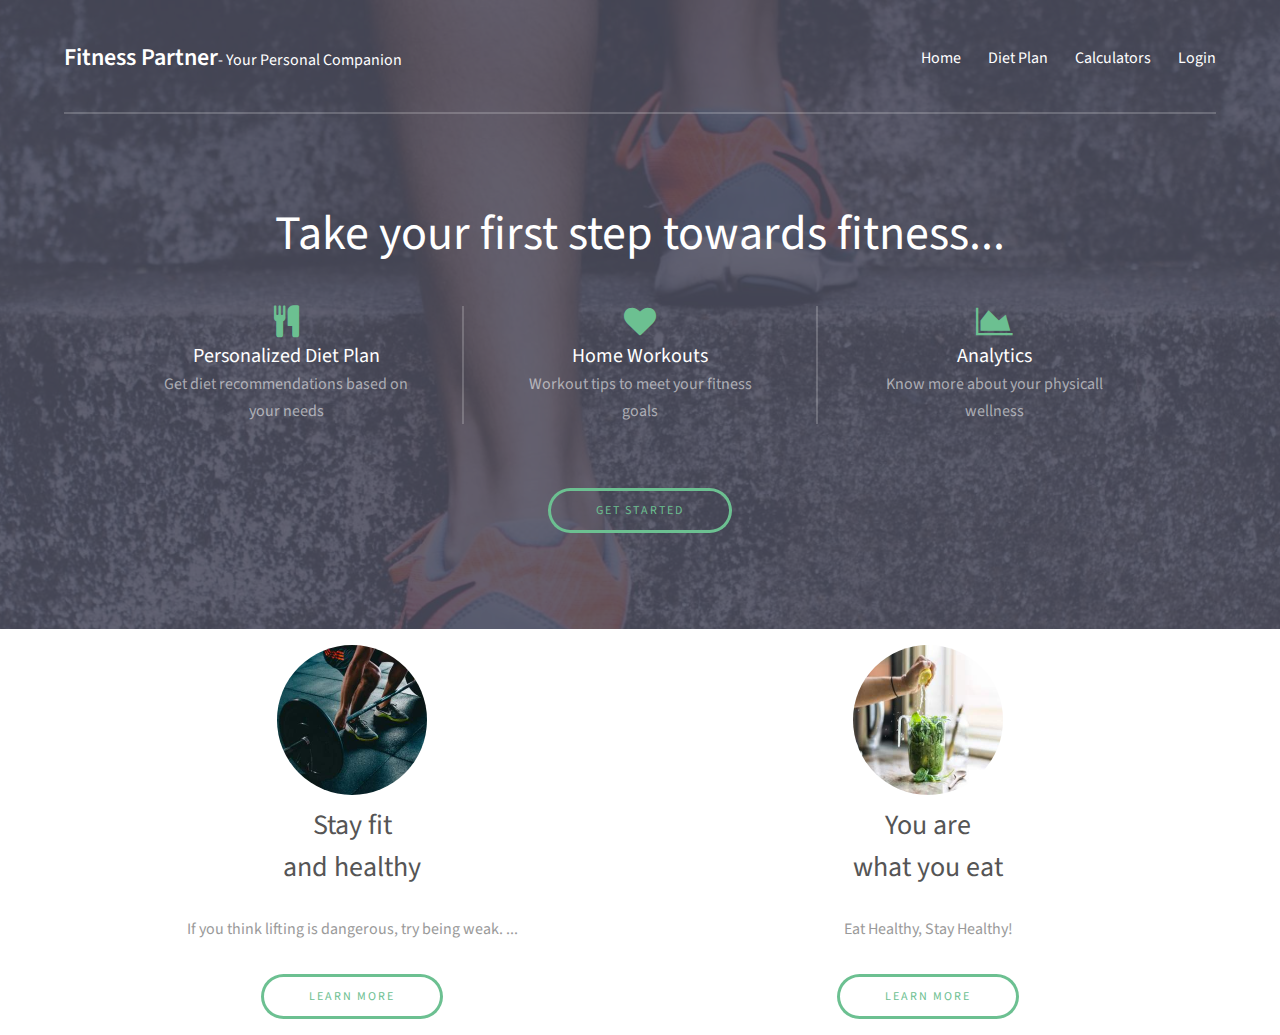
<file: index.html>
<!DOCTYPE html>
<html>
  <head>
    <title>Fitness Partner</title>
    <meta charset="utf-8" />
    <meta name="viewport" content="width=device-width, initial-scale=1" />
    <link rel="stylesheet" href="assets/css/main.css" />
    <link rel="icon" type="image/svg" href="images/favicon.svg" />
  </head>
  <body>
    <!-- Header -->
    <header id="header">
      <div class="inner">
        <a href="index.html" class="logo"
          ><strong>Fitness Partner</strong>- Your Personal Companion</a
        >
        <nav id="nav">
          <a href="index.html">Home</a>
          <a href="diet-plan.html">Diet Plan</a>
          <a
            data-target="calculator-modal"
            onclick="openModal(event)"
            href="javascript:void(0);"
            >Calculators</a
          >
          <a
            data-target="user-modal"
            onclick="openModal(event)"
            href="javascript:void(0);"
            id="session-info"
            >Login</a
          >
        </nav>
        <a href="#navPanel" class="navPanelToggle"
          ><span class="fa fa-bars"></span
        ></a>
      </div>
    </header>

    <!-- Banner -->
    <section id="banner">
      <div class="inner">
        <header>
          <h1>Take your first step towards fitness...</h1>
        </header>

        <div class="flex">
          <div class="banner-item">
            <span class="icon fa fa-cutlery"></span>
            <h3>Personalized Diet Plan</h3>
            <p>
              Get diet recommendations based on your needs
            </p>
          </div>

          <div class="banner-item">
            <span class="icon fa fa-heart"></span>
            <h3>Home Workouts</h3>
            <p>
              Workout tips to meet your fitness goals
            </p>
          </div>

          <div class="banner-item">
            <span class="icon fa fa-area-chart"></span>
            <h3>Analytics</h3>
            <p>
              Know more about your physicall wellness
            </p>
          </div>
        </div>

        <footer>
          <a href="/diet-plan.html" class="button">Get Started</a>
        </footer>
      </div>
    </section>

    <!-- Three -->
    <section id="three" class="wrapper align-center">
      <div class="inner">
        <div class="flex flex-2">
          <article>
            <div class="image round">
              <img
                src="images/workout.jpg"
                width="150px"
                height="150px"
                alt="Workout"
              />
            </div>
            <header>
              <h3>
                Stay fit<br />
                and healthy
              </h3>
            </header>
            <p>
              If you think lifting is dangerous, try being weak. ...
            </p>
            <footer>
              <a href="/diet-plan.html" class="button">Learn More</a>
            </footer>
          </article>
          <article>
            <div class="image round">
              <img
                src="images/diet.jpg"
                width="150px"
                height="150px"
                alt="Diet"
              />
            </div>
            <header>
              <h3>
                You are<br />
                what you eat
              </h3>
            </header>
            <p>
              Eat Healthy, Stay Healthy!
            </p>
            <footer>
              <a href="/diet-plan.html" class="button">Learn More</a>
            </footer>
          </article>
        </div>
      </div>
    </section>

    <div id="calculator-modal" class="modal-bg">
      <div class="modal">
        <span id="close-icon-calc" class="icon fa fa-times-circle"></span>
        <section class="header"><h4>BMI Calculator</h4></section>
        <section id="bmi-form">
          <form action="#" method="post" onsubmit="handleBmiSubmit(event)">
            <div class="field">
              <label for="age">Age</label>
              <input name="age" id="age" type="number" placeholder="Age" />
            </div>
            <div class="field">
              <label for="male">Gender</label>
              <div>
                <input type="radio" id="male" name="gender" value="m" />
                <label class="white-text" for="male">Male</label>
                <input type="radio" id="female" name="gender" value="f" />
                <label class="white-text" for="female">Female</label>
              </div>
            </div>
            <div class="field half">
              <label for="weight">Weight(kg)</label>
              <input
                name="weight"
                id="weight"
                type="number"
                placeholder="Weight"
              />
            </div>
            <div class="field half">
              <label for="height">Height(cm)</label>
              <input
                name="height"
                id="height"
                type="number"
                placeholder="Height"
              />
            </div>
            <ul class="actions">
              <li>
                <input value="Calculate" class="button alt" type="submit" />
              </li>
            </ul>
          </form>
        </section>
      </div>
    </div>

    <div id="user-modal" class="modal-bg">
      <div class="modal">
        <span id="close-icon" class="icon fa fa-times-circle"></span>
        <section class="user-form-nav">
          <ul>
            <li id="login-cta">Login</li>
            <li id="signup-cta">Sign up</li>
          </ul>
        </section>
        <section id="signup-form-container" class="user-form">
          <form action="#" method="post" onsubmit="handleSignup(event)">
            <div class="field">
              <label for="signupemail">Email</label>
              <input
                name="signupemail"
                id="signupemail"
                type="email"
                placeholder="Email"
              />
            </div>
            <div class="field half">
              <label for="firstname">First Name</label>
              <input
                name="firstname"
                id="firstname"
                type="text"
                placeholder="First Name"
              />
            </div>
            <div class="field half">
              <label for="lastname">Last Name</label>
              <input
                name="lastname"
                id="lastname"
                type="text"
                placeholder="Last Name"
              />
            </div>
            <div class="field half">
              <label for="signuppassword">Password</label>
              <input
                name="signuppassword"
                id="signuppassword"
                type="password"
                placeholder="Password"
              />
            </div>
            <div class="field half">
              <label for="confirmpassword">Confirm Password</label>
              <input
                name="confirmpassword"
                id="confirmpassword"
                type="password"
                placeholder="Confirm Password"
              />
            </div>
            <ul class="actions">
              <li>
                <input value="Sign Up" class="button alt" type="submit" />
              </li>
              <li id="signup-form-error" class="error">
                Something went wrong
              </li>
            </ul>
          </form>
        </section>
        <section id="login-form-container" class="user-form active">
          <form action="#" method="post" onsubmit="handleLogin(event)">
            <div class="field half first">
              <label for="email">Email</label>
              <input name="email" id="email" type="email" placeholder="Email" />
            </div>
            <div class="field half">
              <label for="password">Password</label>
              <input
                name="password"
                id="password"
                type="password"
                placeholder="Password"
              />
            </div>
            <ul class="actions">
              <li>
                <input value="Sign in" class="button alt" type="submit" />
              </li>
              <li id="login-form-error" class="error">
                Incorrect username/password
              </li>
            </ul>
          </form>
        </section>
      </div>
    </div>

    <!-- Scripts -->
    <script src="assets/js/jquery.min.js"></script>
    <script src="assets/js/skel.min.js"></script>
    <script src="assets/js/util.js"></script>
    <script src="assets/js/main.js"></script>
    <script src="assets/js/fitnessapp.js"></script>
    <script src="assets/js/api.js"></script>
    <script src="assets/js/modal.js"></script>
    <script src="assets/js/tabnav.js"></script>
    <!-- <script src="assets/js/fitnessapp.js"></script> -->
  </body>
</html>
</file>
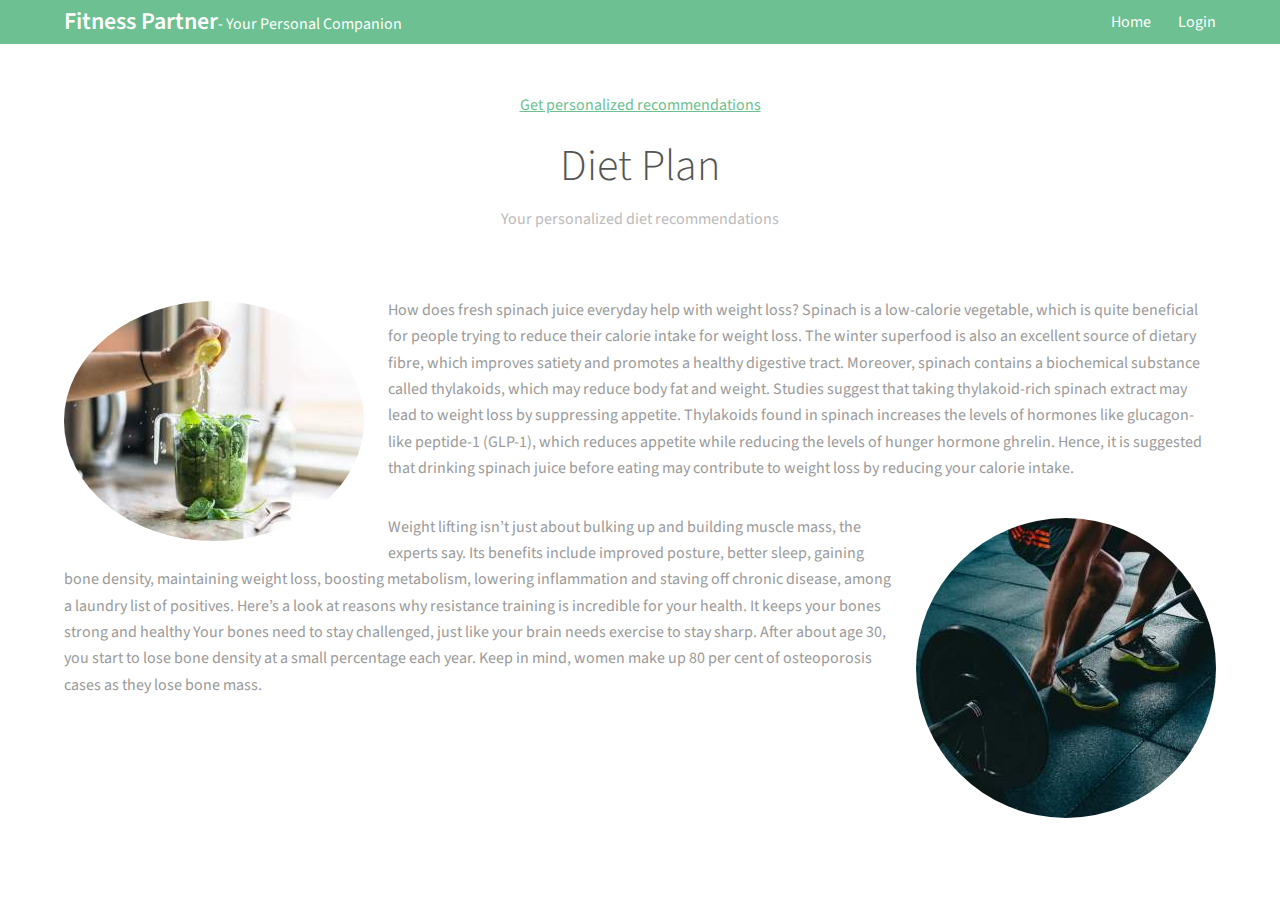
<file: diet-plan.html>
<!DOCTYPE html>
<!--
	Projection by TEMPLATED
	templated.co @templatedco
	Released for free under the Creative Commons Attribution 3.0 license (templated.co/license)
-->
<html>
  <head>
    <title>Fitness Partner</title>
    <meta charset="utf-8" />
    <meta name="viewport" content="width=device-width, initial-scale=1" />
    <link rel="stylesheet" href="assets/css/main.css" />
  </head>
  <body class="subpage">
    <!-- Header -->
    <header id="header">
      <div class="inner">
        <a href="index.html" class="logo"
          ><strong>Fitness Partner</strong>- Your Personal Companion</a
        >
        <nav id="nav">
		  <a href="index.html">Home</a>
		  <a
            data-target="user-modal"
            onclick="openModal(event)"
            href="javascript:void(0);"
            id="session-info"
            >Login</a
          >
        </nav>
        <a href="#navPanel" class="navPanelToggle"
          ><span class="fa fa-bars"></span
        ></a>
      </div>
    </header>

    <!-- Three -->
    <section id="main-stats">
		<a id="join-us" data-target="user-modal"
		onclick="openModal(event)"
		href="javascript:void(0);">Get personalized recommendations</a>
		<section id="stats-display" class="stats-display">
		<span id="edit-icon"
		data-target="calculator-modal"
		onclick="openModal(event)" class="fa fa-pencil-square-o"></span>
      <table>
        <tr>
          <th>Weight(kg)</th>
		  <td id="weightValue">77</td>
		  <tr>
          <th>Height(kg)</th>
		  <td id="heightValue">177</td>
		</tr>
		<tr>
          <th>BMI</th>
		  <td id="bmiValue">21</td>
		</tr>
        </tr>
	  </table>
	</section>
    </section>
    <section id="three" class="wrapper">
      <div class="inner">
        <header class="align-center">
          <h2>Diet Plan</h2>
          <p>Your personalized diet recommendations</p>
        </header>
        <div class="image round left">
          <img src="images/diet.jpg" alt="Diet" />
        </div>
        <p>
			How does fresh spinach juice everyday help with weight loss?
			Spinach is a low-calorie vegetable, which is quite beneficial for people trying to reduce their calorie intake for weight loss. The winter superfood is also an excellent source of dietary fibre, which improves satiety and promotes a healthy digestive tract. Moreover, spinach contains a biochemical substance called thylakoids, which may reduce body fat and weight.
			
			Studies suggest that taking thylakoid-rich spinach extract may lead to weight loss by suppressing appetite. Thylakoids found in spinach increases the levels of hormones like glucagon-like peptide-1 (GLP-1), which reduces appetite while reducing the levels of hunger hormone ghrelin. Hence, it is suggested that drinking spinach juice before eating may contribute to weight loss by reducing your calorie intake.
        </p>

        <div class="image round right">
          <img src="images/workout.jpg" alt="Lifting Weight" />
        </div>
        <p>
			Weight lifting isn’t just about bulking up and building muscle mass, the experts say. Its benefits include improved posture, better sleep, gaining bone density, maintaining weight loss, boosting metabolism, lowering inflammation and staving off chronic disease, among a laundry list of positives.

			Here’s a look at reasons why resistance training is incredible for your health.
			
			It keeps your bones strong and healthy
			Your bones need to stay challenged, just like your brain needs exercise to stay sharp. After about age 30, you start to lose bone density at a small percentage each year. Keep in mind, women make up 80 per cent of osteoporosis cases as they lose bone mass.
        </p>
      </div>
	</section>
	<div id="calculator-modal" class="modal-bg">
		<div class="modal">
		  <span id="close-icon-calc" class="icon fa fa-times-circle"></span>
		  <section class="header"><h4>BMI Calculator</h4></section>
		  <section id="bmi-form">
			<form action="#" method="post" onsubmit="handleBmiSubmit(event)">
			  <div class="field">
				<label for="age">Age</label>
				<input name="age" id="age" type="number" placeholder="Age" />
			  </div>
			  <div class="field">
				<label for="male">Gender</label>
				<div>
				  <input type="radio" id="male" name="gender" value="m" />
				  <label class="white-text" for="male">Male</label>
				  <input type="radio" id="female" name="gender" value="f" />
				  <label class="white-text" for="female">Female</label>
				</div>
			  </div>
			  <div class="field half">
				<label for="weight">Weight(kg)</label>
				<input
				  name="weight"
				  id="weight"
				  type="number"
				  placeholder="Weight"
				/>
			  </div>
			  <div class="field half">
				<label for="height">Height(cm)</label>
				<input
				  name="height"
				  id="height"
				  type="number"
				  placeholder="Height"
				/>
			  </div>
			  <ul class="actions">
				<li>
				  <input value="Calculate" class="button alt" type="submit" />
				</li>
			  </ul>
			</form>
		  </section>
		</div>
	  </div>
	  <div id="user-modal" class="modal-bg">
		<div class="modal">
		  <span id="close-icon" class="icon fa fa-times-circle"></span>
		  <section class="user-form-nav">
			<ul>
			  <li id="login-cta">Login</li>
			  <li id="signup-cta">Sign up</li>
			</ul>
		  </section>
		  <section id="signup-form-container" class="user-form">
			<form action="#" method="post" onsubmit="handleSignup(event)">
			  <div class="field">
				<label for="signupemail">Email</label>
				<input
				  name="signupemail"
				  id="signupemail"
				  type="email"
				  placeholder="Email"
				/>
			  </div>
			  <div class="field half">
				<label for="firstname">First Name</label>
				<input
				  name="firstname"
				  id="firstname"
				  type="text"
				  placeholder="First Name"
				/>
			  </div>
			  <div class="field half">
				<label for="lastname">Last Name</label>
				<input
				  name="lastname"
				  id="lastname"
				  type="text"
				  placeholder="Last Name"
				/>
			  </div>
			  <div class="field half">
				<label for="signuppassword">Password</label>
				<input
				  name="signuppassword"
				  id="signuppassword"
				  type="password"
				  placeholder="Password"
				/>
			  </div>
			  <div class="field half">
				<label for="confirmpassword">Confirm Password</label>
				<input
				  name="confirmpassword"
				  id="confirmpassword"
				  type="password"
				  placeholder="Confirm Password"
				/>
			  </div>
			  <ul class="actions">
				<li>
				  <input value="Sign Up" class="button alt" type="submit" />
				</li>
				<li id="signup-form-error" class="error">
				  Something went wrong
				</li>
			  </ul>
			</form>
		  </section>
		  <section id="login-form-container" class="user-form active">
			<form action="#" method="post" onsubmit="handleLogin(event)">
			  <div class="field half first">
				<label for="email">Email</label>
				<input name="email" id="email" type="email" placeholder="Email" />
			  </div>
			  <div class="field half">
				<label for="password">Password</label>
				<input
				  name="password"
				  id="password"
				  type="password"
				  placeholder="Password"
				/>
			  </div>
			  <ul class="actions">
				<li>
				  <input value="Sign in" class="button alt" type="submit" />
				</li>
				<li id="login-form-error" class="error">
				  Incorrect username/password
				</li>
			  </ul>
			</form>
		  </section>
		</div>

    <!-- Scripts -->
    <script src="assets/js/jquery.min.js"></script>
    <script src="assets/js/skel.min.js"></script>
    <script src="assets/js/util.js"></script>
    <script src="assets/js/main.js"></script>
    <script src="assets/js/fitnessapp.js"></script>
    <script src="assets/js/api.js"></script>
    <script src="assets/js/modal.js"></script>
    <script src="assets/js/tabnav.js"></script>
	<script src="assets/js/dietplan.js"></script>
  </body>
</html>
</file>
<file: assets/css/main.css>
@charset "UTF-8";
@import url(font-awesome.min.css);
@import "https://fonts.googleapis.com/css?family=Source+Sans+Pro:300,400,600";

/*
	Projection by TEMPLATED
	templated.co @templatedco
	Released for free under the Creative Commons Attribution 3.0 license (templated.co/license)
*/

/* Reset */

html,
body,
div,
span,
applet,
object,
iframe,
h1,
h2,
h3,
h4,
h5,
h6,
p,
blockquote,
pre,
a,
abbr,
acronym,
address,
big,
cite,
code,
del,
dfn,
em,
img,
ins,
kbd,
q,
s,
samp,
small,
strike,
strong,
sub,
sup,
tt,
var,
b,
u,
i,
center,
dl,
dt,
dd,
ol,
ul,
li,
fieldset,
form,
label,
legend,
table,
caption,
tbody,
tfoot,
thead,
tr,
th,
td,
article,
aside,
canvas,
details,
embed,
figure,
figcaption,
footer,
header,
hgroup,
menu,
nav,
output,
ruby,
section,
summary,
time,
mark,
audio,
video {
  margin: 0;
  padding: 0;
  border: 0;
  font-size: 100%;
  font: inherit;
  vertical-align: baseline;
}

article,
aside,
details,
figcaption,
figure,
footer,
header,
hgroup,
menu,
nav,
section {
  display: block;
}

body {
  line-height: 1;
}

ol,
ul {
  list-style: none;
}

blockquote,
q {
  quotes: none;
}

blockquote:before,
blockquote:after,
q:before,
q:after {
  content: "";
  content: none;
}

table {
  border-collapse: collapse;
  border-spacing: 0;
}

body {
  -webkit-text-size-adjust: none;
}

/* Box Model */

*,
*:before,
*:after {
  -moz-box-sizing: border-box;
  -webkit-box-sizing: border-box;
  box-sizing: border-box;
}

/* Containers */

.container {
  margin-left: auto;
  margin-right: auto;
}

.container.\31 25\25 {
  width: 100%;
  max-width: 100em;
  min-width: 80em;
}

.container.\37 5\25 {
  width: 60em;
}

.container.\35 0\25 {
  width: 40em;
}

.container.\32 5\25 {
  width: 20em;
}

.container {
  width: 80em;
}

/* Customizations */

.banner-item p {
  max-width: 16rem;
}

.modal-bg {
  background: rgba(0, 0, 0, 0.5);
  position: fixed;
  top: 0;
  left: 0;
  width: 100%;
  height: 100vh;
  place-items: center;
  z-index: 10010;
  display: grid;
  visibility: hidden;
  opacity: 0;
  transition: opacity 0.2s ease-in, visibility 0.2s ease-in;
}
.modal-bg.modal-active {
  visibility: visible;
  opacity: 1;
}

div.modal {
  transform: translateY(-7rem);
  transition: transform 0.2s ease-in;
}

.modal-active div.modal {
  transform: translateY(0rem);
}

div.modal {
  position: relative;
  background-color: #6cc091;
  min-width: 30%;
  min-height: 30%;
  border-radius: 0.5rem;
}

.modal .user-form,
.modal #bmi-form {
  margin: 1rem;
}

.modal label {
  color: #ffffff;
}

.white-text {
  color: #ffffff !important;
}

#close-icon,
#close-icon-calc {
  color: #ffffff;
  position: absolute;
  top: 0.6rem;
  right: 0.6rem;
  cursor: pointer;
}

.modal .header h4 {
  text-align: center;
  padding: 0.4em;
  color: inherit;
}

.modal {
  color: #ffffff;
}

.user-form-nav ul {
  list-style-type: none;
  display: flex;
  flex-wrap: wrap;
  color: #ffffff;
  padding: 0.4rem;
  justify-content: space-around;
  margin: 1.1rem 1.4rem 0 0;
}

.user-form-nav ul li {
  cursor: pointer;
  transition: all 0.4s;
}

.user-form-nav ul li:hover {
  filter: brightness(40%);
}

.user-form {
  display: none;
}

#login-form-container.active,
#signup-form-container.active {
  display: block;
}

form input[type="radio"] {
  margin-left: 1.5rem;
}

input[type="number"] {
  -webkit-appearance: textfield;
  -moz-appearance: textfield;
  appearance: textfield;
}
input[type="number"]::-webkit-inner-spin-button,
input[type="number"]::-webkit-outer-spin-button {
  -webkit-appearance: none;
}

form .actions .error {
  display: none;
  color: #d74062;
}

/* Diet Page */
#main-stats {
  margin-top: 3rem;
  width: 100%;
  display: flex;
  flex-direction: column;
  align-items: center;
  justify-content: center;
}

#main-stats .stats-display {
  min-width: 15rem;
  max-width: 30rem;
  position: relative;
}

.stats-display #edit-icon {
  position: absolute;
  top: 0.1rem;
  right: 0.1rem;
  cursor: pointer;
  transition: color 0.5s ease-in;
}

#join-us,
#stats-display {
  display: none;
}

#edit-icon:hover {
  color: #4bae77;
}

@media screen and (max-width: 1680px) {
  .container.\31 25\25 {
    width: 100%;
    max-width: 100em;
    min-width: 80em;
  }

  .container.\37 5\25 {
    width: 60em;
  }

  .container.\35 0\25 {
    width: 40em;
  }

  .container.\32 5\25 {
    width: 20em;
  }

  .container {
    width: 80em;
  }
}

@media screen and (max-width: 1280px) {
  .container.\31 25\25 {
    width: 100%;
    max-width: 81.25em;
    min-width: 65em;
  }

  .container.\37 5\25 {
    width: 48.75em;
  }

  .container.\35 0\25 {
    width: 32.5em;
  }

  .container.\32 5\25 {
    width: 16.25em;
  }

  .container {
    width: 65em;
  }
}

@media screen and (max-width: 980px) {
  .container.\31 25\25 {
    width: 100%;
    max-width: 112.5%;
    min-width: 90%;
  }

  .container.\37 5\25 {
    width: 67.5%;
  }

  .container.\35 0\25 {
    width: 45%;
  }

  .container.\32 5\25 {
    width: 22.5%;
  }

  .container {
    width: 90%;
  }
}

@media screen and (max-width: 736px) {
  .container.\31 25\25 {
    width: 100%;
    max-width: 112.5%;
    min-width: 90%;
  }

  .container.\37 5\25 {
    width: 67.5%;
  }

  .container.\35 0\25 {
    width: 45%;
  }

  .container.\32 5\25 {
    width: 22.5%;
  }

  .container {
    width: 90% !important;
  }
}

@media screen and (max-width: 480px) {
  .container.\31 25\25 {
    width: 100%;
    max-width: 112.5%;
    min-width: 90%;
  }

  .container.\37 5\25 {
    width: 67.5%;
  }

  .container.\35 0\25 {
    width: 45%;
  }

  .container.\32 5\25 {
    width: 22.5%;
  }

  .container {
    width: 90% !important;
  }
}

/* Grid */

.row {
  border-bottom: solid 1px transparent;
  -moz-box-sizing: border-box;
  -webkit-box-sizing: border-box;
  box-sizing: border-box;
}

.row > * {
  float: left;
  -moz-box-sizing: border-box;
  -webkit-box-sizing: border-box;
  box-sizing: border-box;
}

.row:after,
.row:before {
  content: "";
  display: block;
  clear: both;
  height: 0;
}

.row.uniform > * > :first-child {
  margin-top: 0;
}

.row.uniform > * > :last-child {
  margin-bottom: 0;
}

.row.\30 \25 > * {
  padding: 0 0 0 0em;
}

.row.\30 \25 {
  margin: 0 0 -1px 0em;
}

.row.uniform.\30 \25 > * {
  padding: 0em 0 0 0em;
}

.row.uniform.\30 \25 {
  margin: 0em 0 -1px 0em;
}

.row > * {
  padding: 0 0 0 2em;
}

.row {
  margin: 0 0 -1px -2em;
}

.row.uniform > * {
  padding: 2em 0 0 2em;
}

.row.uniform {
  margin: -2em 0 -1px -2em;
}

.row.\32 00\25 > * {
  padding: 0 0 0 4em;
}

.row.\32 00\25 {
  margin: 0 0 -1px -4em;
}

.row.uniform.\32 00\25 > * {
  padding: 4em 0 0 4em;
}

.row.uniform.\32 00\25 {
  margin: -4em 0 -1px -4em;
}

.row.\31 50\25 > * {
  padding: 0 0 0 3em;
}

.row.\31 50\25 {
  margin: 0 0 -1px -3em;
}

.row.uniform.\31 50\25 > * {
  padding: 3em 0 0 3em;
}

.row.uniform.\31 50\25 {
  margin: -3em 0 -1px -3em;
}

.row.\35 0\25 > * {
  padding: 0 0 0 1em;
}

.row.\35 0\25 {
  margin: 0 0 -1px -1em;
}

.row.uniform.\35 0\25 > * {
  padding: 1em 0 0 1em;
}

.row.uniform.\35 0\25 {
  margin: -1em 0 -1px -1em;
}

.row.\32 5\25 > * {
  padding: 0 0 0 0.5em;
}

.row.\32 5\25 {
  margin: 0 0 -1px -0.5em;
}

.row.uniform.\32 5\25 > * {
  padding: 0.5em 0 0 0.5em;
}

.row.uniform.\32 5\25 {
  margin: -0.5em 0 -1px -0.5em;
}

.\31 2u,
.\31 2u\24 {
  width: 100%;
  clear: none;
  margin-left: 0;
}

.\31 1u,
.\31 1u\24 {
  width: 91.6666666667%;
  clear: none;
  margin-left: 0;
}

.\31 0u,
.\31 0u\24 {
  width: 83.3333333333%;
  clear: none;
  margin-left: 0;
}

.\39 u,
.\39 u\24 {
  width: 75%;
  clear: none;
  margin-left: 0;
}

.\38 u,
.\38 u\24 {
  width: 66.6666666667%;
  clear: none;
  margin-left: 0;
}

.\37 u,
.\37 u\24 {
  width: 58.3333333333%;
  clear: none;
  margin-left: 0;
}

.\36 u,
.\36 u\24 {
  width: 50%;
  clear: none;
  margin-left: 0;
}

.\35 u,
.\35 u\24 {
  width: 41.6666666667%;
  clear: none;
  margin-left: 0;
}

.\34 u,
.\34 u\24 {
  width: 33.3333333333%;
  clear: none;
  margin-left: 0;
}

.\33 u,
.\33 u\24 {
  width: 25%;
  clear: none;
  margin-left: 0;
}

.\32 u,
.\32 u\24 {
  width: 16.6666666667%;
  clear: none;
  margin-left: 0;
}

.\31 u,
.\31 u\24 {
  width: 8.3333333333%;
  clear: none;
  margin-left: 0;
}

.\31 2u\24 + *,
.\31 1u\24 + *,
.\31 0u\24 + *,
.\39 u\24 + *,
.\38 u\24 + *,
.\37 u\24 + *,
.\36 u\24 + *,
.\35 u\24 + *,
.\34 u\24 + *,
.\33 u\24 + *,
.\32 u\24 + *,
.\31 u\24 + * {
  clear: left;
}

.\-11u {
  margin-left: 91.66667%;
}

.\-10u {
  margin-left: 83.33333%;
}

.\-9u {
  margin-left: 75%;
}

.\-8u {
  margin-left: 66.66667%;
}

.\-7u {
  margin-left: 58.33333%;
}

.\-6u {
  margin-left: 50%;
}

.\-5u {
  margin-left: 41.66667%;
}

.\-4u {
  margin-left: 33.33333%;
}

.\-3u {
  margin-left: 25%;
}

.\-2u {
  margin-left: 16.66667%;
}

.\-1u {
  margin-left: 8.33333%;
}

@media screen and (max-width: 1680px) {
  .row > * {
    padding: 0 0 0 2em;
  }

  .row {
    margin: 0 0 -1px -2em;
  }

  .row.uniform > * {
    padding: 2em 0 0 2em;
  }

  .row.uniform {
    margin: -2em 0 -1px -2em;
  }

  .row.\32 00\25 > * {
    padding: 0 0 0 4em;
  }

  .row.\32 00\25 {
    margin: 0 0 -1px -4em;
  }

  .row.uniform.\32 00\25 > * {
    padding: 4em 0 0 4em;
  }

  .row.uniform.\32 00\25 {
    margin: -4em 0 -1px -4em;
  }

  .row.\31 50\25 > * {
    padding: 0 0 0 3em;
  }

  .row.\31 50\25 {
    margin: 0 0 -1px -3em;
  }

  .row.uniform.\31 50\25 > * {
    padding: 3em 0 0 3em;
  }

  .row.uniform.\31 50\25 {
    margin: -3em 0 -1px -3em;
  }

  .row.\35 0\25 > * {
    padding: 0 0 0 1em;
  }

  .row.\35 0\25 {
    margin: 0 0 -1px -1em;
  }

  .row.uniform.\35 0\25 > * {
    padding: 1em 0 0 1em;
  }

  .row.uniform.\35 0\25 {
    margin: -1em 0 -1px -1em;
  }

  .row.\32 5\25 > * {
    padding: 0 0 0 0.5em;
  }

  .row.\32 5\25 {
    margin: 0 0 -1px -0.5em;
  }

  .row.uniform.\32 5\25 > * {
    padding: 0.5em 0 0 0.5em;
  }

  .row.uniform.\32 5\25 {
    margin: -0.5em 0 -1px -0.5em;
  }

  .\31 2u\28xlarge\29,
  .\31 2u\24\28xlarge\29 {
    width: 100%;
    clear: none;
    margin-left: 0;
  }

  .\31 1u\28xlarge\29,
  .\31 1u\24\28xlarge\29 {
    width: 91.6666666667%;
    clear: none;
    margin-left: 0;
  }

  .\31 0u\28xlarge\29,
  .\31 0u\24\28xlarge\29 {
    width: 83.3333333333%;
    clear: none;
    margin-left: 0;
  }

  .\39 u\28xlarge\29,
  .\39 u\24\28xlarge\29 {
    width: 75%;
    clear: none;
    margin-left: 0;
  }

  .\38 u\28xlarge\29,
  .\38 u\24\28xlarge\29 {
    width: 66.6666666667%;
    clear: none;
    margin-left: 0;
  }

  .\37 u\28xlarge\29,
  .\37 u\24\28xlarge\29 {
    width: 58.3333333333%;
    clear: none;
    margin-left: 0;
  }

  .\36 u\28xlarge\29,
  .\36 u\24\28xlarge\29 {
    width: 50%;
    clear: none;
    margin-left: 0;
  }

  .\35 u\28xlarge\29,
  .\35 u\24\28xlarge\29 {
    width: 41.6666666667%;
    clear: none;
    margin-left: 0;
  }

  .\34 u\28xlarge\29,
  .\34 u\24\28xlarge\29 {
    width: 33.3333333333%;
    clear: none;
    margin-left: 0;
  }

  .\33 u\28xlarge\29,
  .\33 u\24\28xlarge\29 {
    width: 25%;
    clear: none;
    margin-left: 0;
  }

  .\32 u\28xlarge\29,
  .\32 u\24\28xlarge\29 {
    width: 16.6666666667%;
    clear: none;
    margin-left: 0;
  }

  .\31 u\28xlarge\29,
  .\31 u\24\28xlarge\29 {
    width: 8.3333333333%;
    clear: none;
    margin-left: 0;
  }

  .\31 2u\24\28xlarge\29 + *,
  .\31 1u\24\28xlarge\29 + *,
  .\31 0u\24\28xlarge\29 + *,
  .\39 u\24\28xlarge\29 + *,
  .\38 u\24\28xlarge\29 + *,
  .\37 u\24\28xlarge\29 + *,
  .\36 u\24\28xlarge\29 + *,
  .\35 u\24\28xlarge\29 + *,
  .\34 u\24\28xlarge\29 + *,
  .\33 u\24\28xlarge\29 + *,
  .\32 u\24\28xlarge\29 + *,
  .\31 u\24\28xlarge\29 + * {
    clear: left;
  }

  .\-11u\28xlarge\29 {
    margin-left: 91.66667%;
  }

  .\-10u\28xlarge\29 {
    margin-left: 83.33333%;
  }

  .\-9u\28xlarge\29 {
    margin-left: 75%;
  }

  .\-8u\28xlarge\29 {
    margin-left: 66.66667%;
  }

  .\-7u\28xlarge\29 {
    margin-left: 58.33333%;
  }

  .\-6u\28xlarge\29 {
    margin-left: 50%;
  }

  .\-5u\28xlarge\29 {
    margin-left: 41.66667%;
  }

  .\-4u\28xlarge\29 {
    margin-left: 33.33333%;
  }

  .\-3u\28xlarge\29 {
    margin-left: 25%;
  }

  .\-2u\28xlarge\29 {
    margin-left: 16.66667%;
  }

  .\-1u\28xlarge\29 {
    margin-left: 8.33333%;
  }
}

@media screen and (max-width: 1280px) {
  .row > * {
    padding: 0 0 0 1.5em;
  }

  .row {
    margin: 0 0 -1px -1.5em;
  }

  .row.uniform > * {
    padding: 1.5em 0 0 1.5em;
  }

  .row.uniform {
    margin: -1.5em 0 -1px -1.5em;
  }

  .row.\32 00\25 > * {
    padding: 0 0 0 3em;
  }

  .row.\32 00\25 {
    margin: 0 0 -1px -3em;
  }

  .row.uniform.\32 00\25 > * {
    padding: 3em 0 0 3em;
  }

  .row.uniform.\32 00\25 {
    margin: -3em 0 -1px -3em;
  }

  .row.\31 50\25 > * {
    padding: 0 0 0 2.25em;
  }

  .row.\31 50\25 {
    margin: 0 0 -1px -2.25em;
  }

  .row.uniform.\31 50\25 > * {
    padding: 2.25em 0 0 2.25em;
  }

  .row.uniform.\31 50\25 {
    margin: -2.25em 0 -1px -2.25em;
  }

  .row.\35 0\25 > * {
    padding: 0 0 0 0.75em;
  }

  .row.\35 0\25 {
    margin: 0 0 -1px -0.75em;
  }

  .row.uniform.\35 0\25 > * {
    padding: 0.75em 0 0 0.75em;
  }

  .row.uniform.\35 0\25 {
    margin: -0.75em 0 -1px -0.75em;
  }

  .row.\32 5\25 > * {
    padding: 0 0 0 0.375em;
  }

  .row.\32 5\25 {
    margin: 0 0 -1px -0.375em;
  }

  .row.uniform.\32 5\25 > * {
    padding: 0.375em 0 0 0.375em;
  }

  .row.uniform.\32 5\25 {
    margin: -0.375em 0 -1px -0.375em;
  }

  .\31 2u\28large\29,
  .\31 2u\24\28large\29 {
    width: 100%;
    clear: none;
    margin-left: 0;
  }

  .\31 1u\28large\29,
  .\31 1u\24\28large\29 {
    width: 91.6666666667%;
    clear: none;
    margin-left: 0;
  }

  .\31 0u\28large\29,
  .\31 0u\24\28large\29 {
    width: 83.3333333333%;
    clear: none;
    margin-left: 0;
  }

  .\39 u\28large\29,
  .\39 u\24\28large\29 {
    width: 75%;
    clear: none;
    margin-left: 0;
  }

  .\38 u\28large\29,
  .\38 u\24\28large\29 {
    width: 66.6666666667%;
    clear: none;
    margin-left: 0;
  }

  .\37 u\28large\29,
  .\37 u\24\28large\29 {
    width: 58.3333333333%;
    clear: none;
    margin-left: 0;
  }

  .\36 u\28large\29,
  .\36 u\24\28large\29 {
    width: 50%;
    clear: none;
    margin-left: 0;
  }

  .\35 u\28large\29,
  .\35 u\24\28large\29 {
    width: 41.6666666667%;
    clear: none;
    margin-left: 0;
  }

  .\34 u\28large\29,
  .\34 u\24\28large\29 {
    width: 33.3333333333%;
    clear: none;
    margin-left: 0;
  }

  .\33 u\28large\29,
  .\33 u\24\28large\29 {
    width: 25%;
    clear: none;
    margin-left: 0;
  }

  .\32 u\28large\29,
  .\32 u\24\28large\29 {
    width: 16.6666666667%;
    clear: none;
    margin-left: 0;
  }

  .\31 u\28large\29,
  .\31 u\24\28large\29 {
    width: 8.3333333333%;
    clear: none;
    margin-left: 0;
  }

  .\31 2u\24\28large\29 + *,
  .\31 1u\24\28large\29 + *,
  .\31 0u\24\28large\29 + *,
  .\39 u\24\28large\29 + *,
  .\38 u\24\28large\29 + *,
  .\37 u\24\28large\29 + *,
  .\36 u\24\28large\29 + *,
  .\35 u\24\28large\29 + *,
  .\34 u\24\28large\29 + *,
  .\33 u\24\28large\29 + *,
  .\32 u\24\28large\29 + *,
  .\31 u\24\28large\29 + * {
    clear: left;
  }

  .\-11u\28large\29 {
    margin-left: 91.66667%;
  }

  .\-10u\28large\29 {
    margin-left: 83.33333%;
  }

  .\-9u\28large\29 {
    margin-left: 75%;
  }

  .\-8u\28large\29 {
    margin-left: 66.66667%;
  }

  .\-7u\28large\29 {
    margin-left: 58.33333%;
  }

  .\-6u\28large\29 {
    margin-left: 50%;
  }

  .\-5u\28large\29 {
    margin-left: 41.66667%;
  }

  .\-4u\28large\29 {
    margin-left: 33.33333%;
  }

  .\-3u\28large\29 {
    margin-left: 25%;
  }

  .\-2u\28large\29 {
    margin-left: 16.66667%;
  }

  .\-1u\28large\29 {
    margin-left: 8.33333%;
  }
}

@media screen and (max-width: 980px) {
  .row > * {
    padding: 0 0 0 1.5em;
  }

  .row {
    margin: 0 0 -1px -1.5em;
  }

  .row.uniform > * {
    padding: 1.5em 0 0 1.5em;
  }

  .row.uniform {
    margin: -1.5em 0 -1px -1.5em;
  }

  .row.\32 00\25 > * {
    padding: 0 0 0 3em;
  }

  .row.\32 00\25 {
    margin: 0 0 -1px -3em;
  }

  .row.uniform.\32 00\25 > * {
    padding: 3em 0 0 3em;
  }

  .row.uniform.\32 00\25 {
    margin: -3em 0 -1px -3em;
  }

  .row.\31 50\25 > * {
    padding: 0 0 0 2.25em;
  }

  .row.\31 50\25 {
    margin: 0 0 -1px -2.25em;
  }

  .row.uniform.\31 50\25 > * {
    padding: 2.25em 0 0 2.25em;
  }

  .row.uniform.\31 50\25 {
    margin: -2.25em 0 -1px -2.25em;
  }

  .row.\35 0\25 > * {
    padding: 0 0 0 0.75em;
  }

  .row.\35 0\25 {
    margin: 0 0 -1px -0.75em;
  }

  .row.uniform.\35 0\25 > * {
    padding: 0.75em 0 0 0.75em;
  }

  .row.uniform.\35 0\25 {
    margin: -0.75em 0 -1px -0.75em;
  }

  .row.\32 5\25 > * {
    padding: 0 0 0 0.375em;
  }

  .row.\32 5\25 {
    margin: 0 0 -1px -0.375em;
  }

  .row.uniform.\32 5\25 > * {
    padding: 0.375em 0 0 0.375em;
  }

  .row.uniform.\32 5\25 {
    margin: -0.375em 0 -1px -0.375em;
  }

  .\31 2u\28medium\29,
  .\31 2u\24\28medium\29 {
    width: 100%;
    clear: none;
    margin-left: 0;
  }

  .\31 1u\28medium\29,
  .\31 1u\24\28medium\29 {
    width: 91.6666666667%;
    clear: none;
    margin-left: 0;
  }

  .\31 0u\28medium\29,
  .\31 0u\24\28medium\29 {
    width: 83.3333333333%;
    clear: none;
    margin-left: 0;
  }

  .\39 u\28medium\29,
  .\39 u\24\28medium\29 {
    width: 75%;
    clear: none;
    margin-left: 0;
  }

  .\38 u\28medium\29,
  .\38 u\24\28medium\29 {
    width: 66.6666666667%;
    clear: none;
    margin-left: 0;
  }

  .\37 u\28medium\29,
  .\37 u\24\28medium\29 {
    width: 58.3333333333%;
    clear: none;
    margin-left: 0;
  }

  .\36 u\28medium\29,
  .\36 u\24\28medium\29 {
    width: 50%;
    clear: none;
    margin-left: 0;
  }

  .\35 u\28medium\29,
  .\35 u\24\28medium\29 {
    width: 41.6666666667%;
    clear: none;
    margin-left: 0;
  }

  .\34 u\28medium\29,
  .\34 u\24\28medium\29 {
    width: 33.3333333333%;
    clear: none;
    margin-left: 0;
  }

  .\33 u\28medium\29,
  .\33 u\24\28medium\29 {
    width: 25%;
    clear: none;
    margin-left: 0;
  }

  .\32 u\28medium\29,
  .\32 u\24\28medium\29 {
    width: 16.6666666667%;
    clear: none;
    margin-left: 0;
  }

  .\31 u\28medium\29,
  .\31 u\24\28medium\29 {
    width: 8.3333333333%;
    clear: none;
    margin-left: 0;
  }

  .\31 2u\24\28medium\29 + *,
  .\31 1u\24\28medium\29 + *,
  .\31 0u\24\28medium\29 + *,
  .\39 u\24\28medium\29 + *,
  .\38 u\24\28medium\29 + *,
  .\37 u\24\28medium\29 + *,
  .\36 u\24\28medium\29 + *,
  .\35 u\24\28medium\29 + *,
  .\34 u\24\28medium\29 + *,
  .\33 u\24\28medium\29 + *,
  .\32 u\24\28medium\29 + *,
  .\31 u\24\28medium\29 + * {
    clear: left;
  }

  .\-11u\28medium\29 {
    margin-left: 91.66667%;
  }

  .\-10u\28medium\29 {
    margin-left: 83.33333%;
  }

  .\-9u\28medium\29 {
    margin-left: 75%;
  }

  .\-8u\28medium\29 {
    margin-left: 66.66667%;
  }

  .\-7u\28medium\29 {
    margin-left: 58.33333%;
  }

  .\-6u\28medium\29 {
    margin-left: 50%;
  }

  .\-5u\28medium\29 {
    margin-left: 41.66667%;
  }

  .\-4u\28medium\29 {
    margin-left: 33.33333%;
  }

  .\-3u\28medium\29 {
    margin-left: 25%;
  }

  .\-2u\28medium\29 {
    margin-left: 16.66667%;
  }

  .\-1u\28medium\29 {
    margin-left: 8.33333%;
  }
}

@media screen and (max-width: 736px) {
  .row > * {
    padding: 0 0 0 1.25em;
  }

  .row {
    margin: 0 0 -1px -1.25em;
  }

  .row.uniform > * {
    padding: 1.25em 0 0 1.25em;
  }

  .row.uniform {
    margin: -1.25em 0 -1px -1.25em;
  }

  .row.\32 00\25 > * {
    padding: 0 0 0 2.5em;
  }

  .row.\32 00\25 {
    margin: 0 0 -1px -2.5em;
  }

  .row.uniform.\32 00\25 > * {
    padding: 2.5em 0 0 2.5em;
  }

  .row.uniform.\32 00\25 {
    margin: -2.5em 0 -1px -2.5em;
  }

  .row.\31 50\25 > * {
    padding: 0 0 0 1.875em;
  }

  .row.\31 50\25 {
    margin: 0 0 -1px -1.875em;
  }

  .row.uniform.\31 50\25 > * {
    padding: 1.875em 0 0 1.875em;
  }

  .row.uniform.\31 50\25 {
    margin: -1.875em 0 -1px -1.875em;
  }

  .row.\35 0\25 > * {
    padding: 0 0 0 0.625em;
  }

  .row.\35 0\25 {
    margin: 0 0 -1px -0.625em;
  }

  .row.uniform.\35 0\25 > * {
    padding: 0.625em 0 0 0.625em;
  }

  .row.uniform.\35 0\25 {
    margin: -0.625em 0 -1px -0.625em;
  }

  .row.\32 5\25 > * {
    padding: 0 0 0 0.3125em;
  }

  .row.\32 5\25 {
    margin: 0 0 -1px -0.3125em;
  }

  .row.uniform.\32 5\25 > * {
    padding: 0.3125em 0 0 0.3125em;
  }

  .row.uniform.\32 5\25 {
    margin: -0.3125em 0 -1px -0.3125em;
  }

  .\31 2u\28small\29,
  .\31 2u\24\28small\29 {
    width: 100%;
    clear: none;
    margin-left: 0;
  }

  .\31 1u\28small\29,
  .\31 1u\24\28small\29 {
    width: 91.6666666667%;
    clear: none;
    margin-left: 0;
  }

  .\31 0u\28small\29,
  .\31 0u\24\28small\29 {
    width: 83.3333333333%;
    clear: none;
    margin-left: 0;
  }

  .\39 u\28small\29,
  .\39 u\24\28small\29 {
    width: 75%;
    clear: none;
    margin-left: 0;
  }

  .\38 u\28small\29,
  .\38 u\24\28small\29 {
    width: 66.6666666667%;
    clear: none;
    margin-left: 0;
  }

  .\37 u\28small\29,
  .\37 u\24\28small\29 {
    width: 58.3333333333%;
    clear: none;
    margin-left: 0;
  }

  .\36 u\28small\29,
  .\36 u\24\28small\29 {
    width: 50%;
    clear: none;
    margin-left: 0;
  }

  .\35 u\28small\29,
  .\35 u\24\28small\29 {
    width: 41.6666666667%;
    clear: none;
    margin-left: 0;
  }

  .\34 u\28small\29,
  .\34 u\24\28small\29 {
    width: 33.3333333333%;
    clear: none;
    margin-left: 0;
  }

  .\33 u\28small\29,
  .\33 u\24\28small\29 {
    width: 25%;
    clear: none;
    margin-left: 0;
  }

  .\32 u\28small\29,
  .\32 u\24\28small\29 {
    width: 16.6666666667%;
    clear: none;
    margin-left: 0;
  }

  .\31 u\28small\29,
  .\31 u\24\28small\29 {
    width: 8.3333333333%;
    clear: none;
    margin-left: 0;
  }

  .\31 2u\24\28small\29 + *,
  .\31 1u\24\28small\29 + *,
  .\31 0u\24\28small\29 + *,
  .\39 u\24\28small\29 + *,
  .\38 u\24\28small\29 + *,
  .\37 u\24\28small\29 + *,
  .\36 u\24\28small\29 + *,
  .\35 u\24\28small\29 + *,
  .\34 u\24\28small\29 + *,
  .\33 u\24\28small\29 + *,
  .\32 u\24\28small\29 + *,
  .\31 u\24\28small\29 + * {
    clear: left;
  }

  .\-11u\28small\29 {
    margin-left: 91.66667%;
  }

  .\-10u\28small\29 {
    margin-left: 83.33333%;
  }

  .\-9u\28small\29 {
    margin-left: 75%;
  }

  .\-8u\28small\29 {
    margin-left: 66.66667%;
  }

  .\-7u\28small\29 {
    margin-left: 58.33333%;
  }

  .\-6u\28small\29 {
    margin-left: 50%;
  }

  .\-5u\28small\29 {
    margin-left: 41.66667%;
  }

  .\-4u\28small\29 {
    margin-left: 33.33333%;
  }

  .\-3u\28small\29 {
    margin-left: 25%;
  }

  .\-2u\28small\29 {
    margin-left: 16.66667%;
  }

  .\-1u\28small\29 {
    margin-left: 8.33333%;
  }
}

@media screen and (max-width: 480px) {
  .row > * {
    padding: 0 0 0 1.25em;
  }

  .row {
    margin: 0 0 -1px -1.25em;
  }

  .row.uniform > * {
    padding: 1.25em 0 0 1.25em;
  }

  .row.uniform {
    margin: -1.25em 0 -1px -1.25em;
  }

  .row.\32 00\25 > * {
    padding: 0 0 0 2.5em;
  }

  .row.\32 00\25 {
    margin: 0 0 -1px -2.5em;
  }

  .row.uniform.\32 00\25 > * {
    padding: 2.5em 0 0 2.5em;
  }

  .row.uniform.\32 00\25 {
    margin: -2.5em 0 -1px -2.5em;
  }

  .row.\31 50\25 > * {
    padding: 0 0 0 1.875em;
  }

  .row.\31 50\25 {
    margin: 0 0 -1px -1.875em;
  }

  .row.uniform.\31 50\25 > * {
    padding: 1.875em 0 0 1.875em;
  }

  .row.uniform.\31 50\25 {
    margin: -1.875em 0 -1px -1.875em;
  }

  .row.\35 0\25 > * {
    padding: 0 0 0 0.625em;
  }

  .row.\35 0\25 {
    margin: 0 0 -1px -0.625em;
  }

  .row.uniform.\35 0\25 > * {
    padding: 0.625em 0 0 0.625em;
  }

  .row.uniform.\35 0\25 {
    margin: -0.625em 0 -1px -0.625em;
  }

  .row.\32 5\25 > * {
    padding: 0 0 0 0.3125em;
  }

  .row.\32 5\25 {
    margin: 0 0 -1px -0.3125em;
  }

  .row.uniform.\32 5\25 > * {
    padding: 0.3125em 0 0 0.3125em;
  }

  .row.uniform.\32 5\25 {
    margin: -0.3125em 0 -1px -0.3125em;
  }

  .\31 2u\28xsmall\29,
  .\31 2u\24\28xsmall\29 {
    width: 100%;
    clear: none;
    margin-left: 0;
  }

  .\31 1u\28xsmall\29,
  .\31 1u\24\28xsmall\29 {
    width: 91.6666666667%;
    clear: none;
    margin-left: 0;
  }

  .\31 0u\28xsmall\29,
  .\31 0u\24\28xsmall\29 {
    width: 83.3333333333%;
    clear: none;
    margin-left: 0;
  }

  .\39 u\28xsmall\29,
  .\39 u\24\28xsmall\29 {
    width: 75%;
    clear: none;
    margin-left: 0;
  }

  .\38 u\28xsmall\29,
  .\38 u\24\28xsmall\29 {
    width: 66.6666666667%;
    clear: none;
    margin-left: 0;
  }

  .\37 u\28xsmall\29,
  .\37 u\24\28xsmall\29 {
    width: 58.3333333333%;
    clear: none;
    margin-left: 0;
  }

  .\36 u\28xsmall\29,
  .\36 u\24\28xsmall\29 {
    width: 50%;
    clear: none;
    margin-left: 0;
  }

  .\35 u\28xsmall\29,
  .\35 u\24\28xsmall\29 {
    width: 41.6666666667%;
    clear: none;
    margin-left: 0;
  }

  .\34 u\28xsmall\29,
  .\34 u\24\28xsmall\29 {
    width: 33.3333333333%;
    clear: none;
    margin-left: 0;
  }

  .\33 u\28xsmall\29,
  .\33 u\24\28xsmall\29 {
    width: 25%;
    clear: none;
    margin-left: 0;
  }

  .\32 u\28xsmall\29,
  .\32 u\24\28xsmall\29 {
    width: 16.6666666667%;
    clear: none;
    margin-left: 0;
  }

  .\31 u\28xsmall\29,
  .\31 u\24\28xsmall\29 {
    width: 8.3333333333%;
    clear: none;
    margin-left: 0;
  }

  .\31 2u\24\28xsmall\29 + *,
  .\31 1u\24\28xsmall\29 + *,
  .\31 0u\24\28xsmall\29 + *,
  .\39 u\24\28xsmall\29 + *,
  .\38 u\24\28xsmall\29 + *,
  .\37 u\24\28xsmall\29 + *,
  .\36 u\24\28xsmall\29 + *,
  .\35 u\24\28xsmall\29 + *,
  .\34 u\24\28xsmall\29 + *,
  .\33 u\24\28xsmall\29 + *,
  .\32 u\24\28xsmall\29 + *,
  .\31 u\24\28xsmall\29 + * {
    clear: left;
  }

  .\-11u\28xsmall\29 {
    margin-left: 91.66667%;
  }

  .\-10u\28xsmall\29 {
    margin-left: 83.33333%;
  }

  .\-9u\28xsmall\29 {
    margin-left: 75%;
  }

  .\-8u\28xsmall\29 {
    margin-left: 66.66667%;
  }

  .\-7u\28xsmall\29 {
    margin-left: 58.33333%;
  }

  .\-6u\28xsmall\29 {
    margin-left: 50%;
  }

  .\-5u\28xsmall\29 {
    margin-left: 41.66667%;
  }

  .\-4u\28xsmall\29 {
    margin-left: 33.33333%;
  }

  .\-3u\28xsmall\29 {
    margin-left: 25%;
  }

  .\-2u\28xsmall\29 {
    margin-left: 16.66667%;
  }

  .\-1u\28xsmall\29 {
    margin-left: 8.33333%;
  }
}

/* Basic */

@-ms-viewport {
  width: device-width;
}

body {
  -ms-overflow-style: scrollbar;
}

@media screen and (max-width: 480px) {
  html,
  body {
    min-width: 320px;
  }
}

body {
  background: #fff;
}

body.is-loading *,
body.is-loading *:before,
body.is-loading *:after {
  -moz-animation: none !important;
  -webkit-animation: none !important;
  -ms-animation: none !important;
  animation: none !important;
  -moz-transition: none !important;
  -webkit-transition: none !important;
  -ms-transition: none !important;
  transition: none !important;
}

/* Type */

body,
input,
select,
textarea {
  color: #9a9a9a;
  font-family: "Source Sans Pro", Arial, Helvetica, sans-serif;
  font-size: 14pt;
  font-weight: 400;
  line-height: 1.65;
}

@media screen and (max-width: 1680px) {
  body,
  input,
  select,
  textarea {
    font-size: 12pt;
  }
}

@media screen and (max-width: 1280px) {
  body,
  input,
  select,
  textarea {
    font-size: 12pt;
  }
}

@media screen and (max-width: 980px) {
  body,
  input,
  select,
  textarea {
    font-size: 12pt;
  }
}

@media screen and (max-width: 736px) {
  body,
  input,
  select,
  textarea {
    font-size: 12pt;
  }
}

@media screen and (max-width: 480px) {
  body,
  input,
  select,
  textarea {
    font-size: 12pt;
  }
}

a {
  color: #6cc091;
  text-decoration: underline;
}

a:hover {
  text-decoration: none;
}

strong,
b {
  color: #555;
  font-weight: 600;
}

em,
i {
  font-style: italic;
}

p {
  margin: 0 0 2em 0;
}

h1,
h2,
h3,
h4,
h5,
h6 {
  color: #555;
  font-weight: 400;
  line-height: 1.5;
  margin: 0 0 1em 0;
}

h1 a,
h2 a,
h3 a,
h4 a,
h5 a,
h6 a {
  color: inherit;
  text-decoration: none;
}

h2 {
  font-size: 1.85em;
  font-weight: 300;
}

h3 {
  font-size: 1.75em;
}

@media screen and (max-width: 480px) {
  h3 {
    font-size: 1.25em;
  }
}

h4 {
  font-size: 1.5em;
}

h5 {
  font-size: 0.9em;
}

h6 {
  font-size: 0.7em;
}

sub {
  font-size: 0.8em;
  position: relative;
  top: 0.5em;
}

sup {
  font-size: 0.8em;
  position: relative;
  top: -0.5em;
}

blockquote {
  border-left: solid 4px #dbdbdb;
  font-style: italic;
  margin: 0 0 2em 0;
  padding: 0.5em 0 0.5em 2em;
}

code {
  background: rgba(144, 144, 144, 0.075);
  border-radius: 0;
  border: solid 1px #dbdbdb;
  font-family: "Courier New", monospace;
  font-size: 0.9em;
  margin: 0 0.25em;
  padding: 0.25em 0.65em;
}

pre {
  -webkit-overflow-scrolling: touch;
  font-family: "Courier New", monospace;
  font-size: 0.9em;
  margin: 0 0 2em 0;
}

pre code {
  display: block;
  line-height: 1.75;
  padding: 1em 1.5em;
  overflow-x: auto;
}

hr {
  border: 0;
  border-bottom: solid 1px #dbdbdb;
  margin: 2em 0;
}

hr.major {
  margin: 3em 0;
}

.align-left {
  text-align: left;
}

.align-center {
  text-align: center;
}

.align-right {
  text-align: right;
}

.inner {
  max-width: 75em;
  margin: 0 auto;
}

@media screen and (max-width: 1280px) {
  .inner {
    max-width: 90%;
  }
}

@media screen and (max-width: 480px) {
  .inner {
    max-width: 90%;
  }
}

/* Section/Article */

section.special,
article.special {
  text-align: center;
}

section.special article,
article.special article {
  text-align: left;
}

section.wrapper,
article.wrapper {
  padding: 1em 0;
}

section.wrapper header,
article.wrapper header {
  margin-bottom: 4em;
}

section.wrapper header h2,
article.wrapper header h2 {
  font-size: 2.75em;
  margin: 0 0 0.5em 0;
}

section.wrapper header p,
article.wrapper header p {
  font-size: 1em;
}

section.wrapper article header,
article.wrapper article header {
  margin: 0;
}

@media screen and (max-width: 980px) {
  section.wrapper,
  article.wrapper {
    padding: 4em 0;
  }
}

@media screen and (max-width: 736px) {
  section.wrapper,
  article.wrapper {
    padding: 3em 0;
  }

  section.wrapper header,
  article.wrapper header {
    margin-bottom: 2em;
  }

  section.wrapper header h2,
  article.wrapper header h2 {
    font-size: 2em;
  }

  section.wrapper header p,
  article.wrapper header p {
    font-size: 0.9em;
  }
}

@media screen and (max-width: 480px) {
  section.wrapper article,
  article.wrapper article {
    text-align: center;
  }
}

header p {
  color: #bbb;
  position: relative;
  margin: 0 0 1.5em 0;
}

header h2 + p {
  font-size: 1.25em;
  margin-top: -1em;
}

header h3 + p {
  font-size: 1.1em;
  margin-top: -0.8em;
}

header h4 + p,
header h5 + p,
header h6 + p {
  font-size: 0.9em;
  margin-top: -0.6em;
}

/* Flex */

.flex {
  display: -ms-flexbox;
  -ms-flex-wrap: wrap;
  -ms-flex-pack: justify;
  -moz-justify-content: space-between;
  -webkit-justify-content: space-between;
  -ms-justify-content: space-between;
  justify-content: space-between;
  display: -moz-flex;
  display: -webkit-flex;
  display: -ms-flex;
  display: flex;
  -moz-flex-wrap: wrap;
  -webkit-flex-wrap: wrap;
  -ms-flex-wrap: wrap;
  flex-wrap: wrap;
  width: 100%;
}

.flex.flex-2 {
  -moz-justify-content: space-between;
  -webkit-justify-content: space-between;
  -ms-justify-content: space-between;
  justify-content: space-between;
}

.flex.flex-2 article {
  width: 50%;
}

@media screen and (max-width: 980px) {
  .flex.flex-2 article {
    width: 100%;
    margin-bottom: 3em;
  }

  .flex.flex-2 article:last-child {
    margin-bottom: 0;
  }
}

@media screen and (max-width: 480px) {
  .flex.flex-2 br {
    display: none;
  }
}

/* Form */

form {
  margin: 0 0 2em 0;
}

form .field {
  margin-bottom: 1.5em;
}

form .field.half {
  display: inline-block;
  width: 48%;
}

form .field.half.first {
  margin-right: 3%;
}

@media screen and (max-width: 980px) {
  form .field.half {
    display: block;
    width: 100%;
  }

  form .field.half.first {
    margin-right: 0;
  }
}

label {
  color: #555;
  display: block;
  font-size: 0.9em;
  font-weight: 600;
  margin: 0 0 1em 0;
}

input[type="number"],
input[type="text"],
input[type="password"],
input[type="email"],
input[type="tel"],
select,
textarea {
  -moz-appearance: none;
  -webkit-appearance: none;
  -ms-appearance: none;
  appearance: none;
  background: #6cc091;
  border-radius: 10px;
  border: none;
  border: solid 2px #8dcca9;
  color: #fff;
  display: block;
  outline: 0;
  padding: 0 1em;
  text-decoration: none;
  width: 100%;
}

input[type="text"]:invalid,
input[type="password"]:invalid,
input[type="email"]:invalid,
input[type="tel"]:invalid,
select:invalid,
textarea:invalid {
  box-shadow: none;
}

input[type="text"]:focus,
input[type="password"]:focus,
input[type="email"]:focus,
input[type="tel"]:focus,
select:focus,
textarea:focus {
  border-color: #4bae77;
  box-shadow: 0 0 0 1px #4bae77;
}

.select-wrapper {
  text-decoration: none;
  display: block;
  position: relative;
}

.select-wrapper:before {
  content: "";
  -moz-osx-font-smoothing: grayscale;
  -webkit-font-smoothing: antialiased;
  font-family: FontAwesome;
  font-style: normal;
  font-weight: normal;
  text-transform: none !important;
}

.select-wrapper:before {
  color: #fff;
  display: block;
  height: 2.75em;
  line-height: 2.75em;
  pointer-events: none;
  position: absolute;
  right: 0;
  text-align: center;
  top: 0;
  width: 2.75em;
}

.select-wrapper select::-ms-expand {
  display: none;
}

input[type="text"],
input[type="password"],
input[type="email"],
select {
  height: 2.75em;
}

textarea {
  padding: 0.75em 1em;
}

input[type="checkbox"],
input[type="radio"] {
  -moz-appearance: none;
  -webkit-appearance: none;
  -ms-appearance: none;
  appearance: none;
  display: block;
  float: left;
  margin-right: -2em;
  opacity: 0;
  width: 1em;
  z-index: -1;
}

input[type="checkbox"] + label,
input[type="radio"] + label {
  text-decoration: none;
  color: #9a9a9a;
  cursor: pointer;
  display: inline-block;
  font-size: 1em;
  font-weight: 400;
  padding-left: 2.4em;
  padding-right: 0.75em;
  position: relative;
}

input[type="checkbox"] + label:before,
input[type="radio"] + label:before {
  -moz-osx-font-smoothing: grayscale;
  -webkit-font-smoothing: antialiased;
  font-family: FontAwesome;
  font-style: normal;
  font-weight: normal;
  text-transform: none !important;
}

input[type="checkbox"] + label:before,
input[type="radio"] + label:before {
  background: rgba(144, 144, 144, 0.075);
  border-radius: 0;
  border: solid 1px #8dcca9;
  content: "";
  display: inline-block;
  height: 1.65em;
  left: 0;
  line-height: 1.58125em;
  position: absolute;
  text-align: center;
  top: 0;
  width: 1.65em;
}

input[type="checkbox"]:checked + label:before,
input[type="radio"]:checked + label:before {
  background: #6cc091;
  border-color: #6cc091;
  color: #ffffff;
  content: "\f00c";
}

input[type="checkbox"]:focus + label:before,
input[type="radio"]:focus + label:before {
  border-color: #6cc091;
  box-shadow: 0 0 0 1px #6cc091;
}

input[type="checkbox"] + label:before {
  border-radius: 0;
}

input[type="radio"] + label:before {
  border-radius: 100%;
}

::-webkit-input-placeholder {
  color: #c4e5d3 !important;
  opacity: 1;
}

:-moz-placeholder {
  color: #c4e5d3 !important;
  opacity: 1;
}

::-moz-placeholder {
  color: #c4e5d3 !important;
  opacity: 1;
}

:-ms-input-placeholder {
  color: #c4e5d3 !important;
  opacity: 1;
}

.formerize-placeholder {
  color: #c4e5d3 !important;
  opacity: 1;
}

/* Box */

.box {
  border: solid 1px #dbdbdb;
  margin-bottom: 2em;
  padding: 1.5em;
}

.box > :last-child,
.box > :last-child > :last-child,
.box > :last-child > :last-child > :last-child {
  margin-bottom: 0;
}

.box.alt {
  border: 0;
  border-radius: 0;
  padding: 0;
}

.box.person {
  border: solid 1px #8dcca9;
  padding: 3em 1.5em;
}

.box.person h3 {
  margin: 0;
}

.box.person .image {
  margin-bottom: 1em;
}

.box.person .image img {
  max-width: 100%;
}

/* Icon */

.icon {
  text-decoration: none;
  border-bottom: none;
  position: relative;
}

.icon:before {
  -moz-osx-font-smoothing: grayscale;
  -webkit-font-smoothing: antialiased;
  font-family: FontAwesome;
  font-style: normal;
  font-weight: normal;
  text-transform: none !important;
}

.icon > .label {
  display: none;
}

/* Image */

.image {
  border-radius: 0;
  border: 0;
  display: inline-block;
  position: relative;
}

.image img {
  border-radius: 0;
  display: block;
}

.image.left,
.image.right {
  max-width: 40%;
}

.image.left img,
.image.right img {
  width: 100%;
}

.image.round img {
  border-radius: 100%;
}

.image.left {
  float: left;
  padding: 0 1.5em 1em 0;
  top: 0.25em;
}

.image.right {
  float: right;
  padding: 0 0 1em 1.5em;
  top: 0.25em;
}

.image.fit {
  display: block;
  margin: 0 0 2em 0;
  width: 100%;
}

.image.fit img {
  width: 100%;
}

.image.main {
  display: block;
  margin: 0 0 3em 0;
  width: 100%;
}

.image.main img {
  width: 100%;
}

/* List */

ol {
  list-style: decimal;
  margin: 0 0 2em 0;
  padding-left: 1.25em;
}

ol li {
  padding-left: 0.25em;
}

ul {
  list-style: disc;
  margin: 0 0 2em 0;
  padding-left: 1em;
}

ul li {
  padding-left: 0.5em;
}

ul.alt {
  list-style: none;
  padding-left: 0;
}

ul.alt li {
  border-top: solid 1px #dbdbdb;
  padding: 0.5em 0;
}

ul.alt li:first-child {
  border-top: 0;
  padding-top: 0;
}

ul.alt.dark li {
  border-top: solid 1px rgba(0, 0, 0, 0.25);
}

ul.icons {
  cursor: default;
  list-style: none;
  padding-left: 0;
}

ul.icons li {
  display: inline-block;
  padding: 0 1em 0 0;
}

ul.icons li:last-child {
  padding-right: 0;
}

ul.icons li .icon:before {
  font-size: 2em;
}

ul.actions {
  cursor: default;
  list-style: none;
  padding-left: 0;
}

ul.actions li {
  display: inline-block;
  padding: 0 1em 0 0;
  vertical-align: middle;
}

ul.actions li:last-child {
  padding-right: 0;
}

ul.actions.small li {
  padding: 0 0.5em 0 0;
}

ul.actions.vertical li {
  display: block;
  padding: 1em 0 0 0;
}

ul.actions.vertical li:first-child {
  padding-top: 0;
}

ul.actions.vertical li > * {
  margin-bottom: 0;
}

ul.actions.vertical.small li {
  padding: 0.5em 0 0 0;
}

ul.actions.vertical.small li:first-child {
  padding-top: 0;
}

ul.actions.fit {
  display: table;
  margin-left: -1em;
  padding: 0;
  table-layout: fixed;
  width: calc(100% + 1em);
}

ul.actions.fit li {
  display: table-cell;
  padding: 0 0 0 1em;
}

ul.actions.fit li > * {
  margin-bottom: 0;
}

ul.actions.fit.small {
  margin-left: -0.5em;
  width: calc(100% + 0.5em);
}

ul.actions.fit.small li {
  padding: 0 0 0 0.5em;
}

@media screen and (max-width: 480px) {
  ul.actions {
    margin: 0 0 2em 0;
  }

  ul.actions li {
    padding: 1em 0 0 0;
    display: block;
    text-align: center;
    width: 100%;
  }

  ul.actions li:first-child {
    padding-top: 0;
  }

  ul.actions li > * {
    width: 100%;
    margin: 0 !important;
  }

  ul.actions li > *.icon:before {
    margin-left: -2em;
  }

  ul.actions.small li {
    padding: 0.5em 0 0 0;
  }

  ul.actions.small li:first-child {
    padding-top: 0;
  }
}

dl {
  margin: 0 0 2em 0;
}

dl dt {
  display: block;
  font-weight: 600;
  margin: 0 0 1em 0;
}

dl dd {
  margin-left: 2em;
}

/* Table */

.table-wrapper {
  -webkit-overflow-scrolling: touch;
  overflow-x: auto;
}

table {
  margin: 0 0 2em 0;
  width: 100%;
}

table tbody tr {
  border: solid 1px #dbdbdb;
  border-left: 0;
  border-right: 0;
}

table td {
  padding: 0.75em 0.75em;
}

table th {
  color: #555;
  font-size: 0.9em;
  font-weight: 600;
  padding: 0 0.75em 0.75em 0.75em;
  text-align: left;
}

table thead {
  border-bottom: solid 2px #dbdbdb;
}

table tfoot {
  border-top: solid 2px #dbdbdb;
}

table.alt {
  border-collapse: separate;
}

table.alt tbody tr td {
  border: solid 1px #dbdbdb;
  border-left-width: 0;
  border-top-width: 0;
}

table.alt tbody tr td:first-child {
  border-left-width: 1px;
}

table.alt tbody tr:first-child td {
  border-top-width: 1px;
}

table.alt thead {
  border-bottom: 0;
}

table.alt tfoot {
  border-top: 0;
}

/* Button */

input[type="submit"],
input[type="reset"],
input[type="button"],
button,
.button {
  -moz-appearance: none;
  -webkit-appearance: none;
  -ms-appearance: none;
  appearance: none;
  -moz-transition: background-color 0.2s ease-in-out, color 0.2s ease-in-out;
  -webkit-transition: background-color 0.2s ease-in-out, color 0.2s ease-in-out;
  -ms-transition: background-color 0.2s ease-in-out, color 0.2s ease-in-out;
  transition: background-color 0.2s ease-in-out, color 0.2s ease-in-out;
  background-color: transparent;
  box-shadow: inset 0 0 0 3px #6cc091;
  color: #6cc091 !important;
  border-radius: 30px;
  border: 0;
  cursor: pointer;
  display: inline-block;
  font-size: 0.75em;
  font-weight: 400;
  height: 3.75em;
  line-height: 3.85em;
  letter-spacing: 2px;
  padding: 0 4em;
  text-align: center;
  text-decoration: none;
  text-transform: uppercase;
  white-space: nowrap;
}

input[type="submit"]:hover,
input[type="reset"]:hover,
input[type="button"]:hover,
button:hover,
.button:hover {
  background-color: rgba(108, 192, 145, 0.15);
}

input[type="submit"]:active,
input[type="reset"]:active,
input[type="button"]:active,
button:active,
.button:active {
  background-color: rgba(108, 192, 145, 0.15);
}

input[type="submit"].icon,
input[type="reset"].icon,
input[type="button"].icon,
button.icon,
.button.icon {
  padding-left: 1.35em;
}

input[type="submit"].icon:before,
input[type="reset"].icon:before,
input[type="button"].icon:before,
button.icon:before,
.button.icon:before {
  margin-right: 0.5em;
}

input[type="submit"].fit,
input[type="reset"].fit,
input[type="button"].fit,
button.fit,
.button.fit {
  display: block;
  margin: 0 0 1em 0;
  width: 100%;
}

input[type="submit"].small,
input[type="reset"].small,
input[type="button"].small,
button.small,
.button.small {
  font-size: 0.8em;
}

input[type="submit"].big,
input[type="reset"].big,
input[type="button"].big,
button.big,
.button.big {
  font-size: 1.35em;
}

input[type="submit"].alt,
input[type="reset"].alt,
input[type="button"].alt,
button.alt,
.button.alt {
  background-color: transparent;
  box-shadow: inset 0 0 0 3px #fff;
  color: #fff !important;
}

input[type="submit"].alt:hover,
input[type="reset"].alt:hover,
input[type="button"].alt:hover,
button.alt:hover,
.button.alt:hover {
  background-color: #7ec89e;
}

input[type="submit"].alt:active,
input[type="reset"].alt:active,
input[type="button"].alt:active,
button.alt:active,
.button.alt:active {
  background-color: #7ec89e;
}

input[type="submit"].alt.icon:before,
input[type="reset"].alt.icon:before,
input[type="button"].alt.icon:before,
button.alt.icon:before,
.button.alt.icon:before {
  color: #bbb;
}

input[type="submit"].special,
input[type="reset"].special,
input[type="button"].special,
button.special,
.button.special {
  background-color: #6cc091;
  color: #ffffff !important;
}

input[type="submit"].special:hover,
input[type="reset"].special:hover,
input[type="button"].special:hover,
button.special:hover,
.button.special:hover {
  background-color: #7ec89e;
}

input[type="submit"].special:active,
input[type="reset"].special:active,
input[type="button"].special:active,
button.special:active,
.button.special:active {
  background-color: #5ab884;
}

input[type="submit"].disabled,
input[type="submit"]:disabled,
input[type="reset"].disabled,
input[type="reset"]:disabled,
input[type="button"].disabled,
input[type="button"]:disabled,
button.disabled,
button:disabled,
.button.disabled,
.button:disabled {
  background-color: #9a9a9a !important;
  box-shadow: inset 0 -0.15em 0 0 rgba(0, 0, 0, 0.15);
  color: #fff !important;
  cursor: default;
  opacity: 0.25;
}

@media screen and (max-width: 480px) {
  input[type="submit"],
  input[type="reset"],
  input[type="button"],
  button,
  .button {
    padding: 0;
    width: 100%;
  }
}

/* Header */

.subpage {
  padding-top: 44px;
}

.subpage #header {
  background: #6cc091;
  top: 0;
  height: 44px;
  line-height: 44px;
  position: fixed;
}

#header {
  color: #fff;
  cursor: default;
  height: 3.25em;
  left: 0;
  line-height: 3.25em;
  position: absolute;
  text-align: right;
  top: 2em;
  width: 100%;
  z-index: 10001;
}

#header .inner {
  margin: 0 auto;
  position: relative;
}

#header .logo {
  color: #ffffff;
  display: inline-block;
  font-weight: 400;
  height: inherit;
  left: 0;
  line-height: inherit;
  margin: 0;
  padding: 0;
  position: absolute;
  top: 0;
  font-size: 1em;
}

#header .logo strong {
  color: #ffffff;
  font-weight: 600;
  font-size: 1.5em;
}

#header a {
  -moz-transition: color 0.2s ease-in-out;
  -webkit-transition: color 0.2s ease-in-out;
  -ms-transition: color 0.2s ease-in-out;
  transition: color 0.2s ease-in-out;
  display: inline-block;
  padding: 0 0.75em;
  color: inherit;
  text-decoration: none;
  font-size: 1em;
}

#header a:hover {
  color: #ffffff;
}

#header a:last-child {
  padding-right: 0;
}

#header a.navPanelToggle {
  display: none;
  text-decoration: none;
  height: 4em;
  width: 4em;
  z-index: 10003;
}

#header a.navPanelToggle .fa {
  font-size: 1.25em;
}

@media screen and (max-width: 980px) {
  #header a.navPanelToggle {
    display: inline-block;
  }
}

@media screen and (max-width: 736px) {
  #header a {
    padding: 0 0.5em;
  }
}

@media screen and (max-width: 980px) {
  #header {
    top: 1em;
  }
}

@media screen and (max-width: 736px) {
  #header {
    top: 0.5em;
  }
}

@media screen and (max-width: 480px) {
  #header {
    font-size: 0.9em;
  }
}

/* Nav */

@media screen and (max-width: 980px) {
  #nav {
    display: none;
  }
}

#navPanel {
  -moz-transform: translatex(20em);
  -webkit-transform: translatex(20em);
  -ms-transform: translatex(20em);
  transform: translatex(20em);
  -moz-transition: -moz-transform 0.2s ease-in-out, visibility 0.2s ease-in-out;
  -webkit-transition: -webkit-transform 0.2s ease-in-out,
    visibility 0.2s ease-in-out;
  -ms-transition: -ms-transform 0.2s ease-in-out, visibility 0.2s ease-in-out;
  transition: transform 0.2s ease-in-out, visibility 0.2s ease-in-out;
  -webkit-overflow-scrolling: touch;
  visibility: hidden;
  overflow-y: auto;
  position: fixed;
  right: 0;
  top: 0;
  background: #6cc091;
  color: #daefe3;
  height: 100%;
  max-width: 80%;
  width: 20em;
  padding: 0.5em 1.25em;
  z-index: 10010;
}

#navPanel.visible {
  -moz-transform: translatex(0);
  -webkit-transform: translatex(0);
  -ms-transform: translatex(0);
  transform: translatex(0);
  box-shadow: 0 0 1.5em 0 rgba(0, 0, 0, 0.2);
  visibility: visible;
}

#navPanel a:not(.close) {
  border-top: solid 1px #8dcca9;
  color: #daefe3;
  font-weight: 600;
  display: block;
  padding: 0.75em 0;
  text-decoration: none;
  font-weight: 400;
}

#navPanel a:not(.close):first-child {
  border: none;
}

#navPanel .close {
  text-decoration: none;
  -moz-transition: color 0.2s ease-in-out;
  -webkit-transition: color 0.2s ease-in-out;
  -ms-transition: color 0.2s ease-in-out;
  transition: color 0.2s ease-in-out;
  -webkit-tap-highlight-color: transparent;
  border: 0;
  color: #daefe3;
  cursor: pointer;
  display: block;
  height: 4em;
  padding-right: 1.25em;
  position: absolute;
  right: 0;
  text-align: right;
  top: 0;
  vertical-align: middle;
  width: 5em;
}

#navPanel .close:before {
  -moz-osx-font-smoothing: grayscale;
  -webkit-font-smoothing: antialiased;
  font-family: FontAwesome;
  font-style: normal;
  font-weight: normal;
  text-transform: none !important;
  content: "\f00d";
  width: 3em;
  height: 3em;
  line-height: 3em;
  display: block;
  position: absolute;
  right: 0;
  top: 0;
  text-align: center;
}

#navPanel .close:hover {
  color: inherit;
}

/* Banner */

#banner {
  padding: 8em 0 9em 0;
  background-image: url(../../images/background.jpg);
  background-size: cover;
  background-position: bottom;
  background-attachment: fixed;
  background-repeat: no-repeat;
  text-align: center;
  position: relative;
}

#banner:before {
  content: "";
  background: rgba(75, 75, 93, 0.85);
  position: absolute;
  width: 100%;
  height: 100%;
  top: 0;
  left: 0;
}

#banner .inner {
  border-top: 2px solid rgba(255, 255, 255, 0.2);
  position: relative;
  z-index: 10005;
  padding-top: 8em;
}

#banner h1 {
  font-size: 3.5em;
  font-weight: 400;
  color: #fff;
  line-height: 1em;
  margin: 0 0 1em 0;
  padding: 0;
}

#banner h3 {
  font-weight: 400;
  color: #fff;
  margin: 0;
  font-size: 1.5em;
}

#banner .icon {
  color: #6cc091;
  font-size: 2em;
}

#banner p {
  font-size: 1em;
  color: rgba(255, 255, 255, 0.55);
  margin-bottom: 1.75em;
}

#banner .flex {
  -ms-flex-pack: center;
  -moz-justify-content: center;
  -webkit-justify-content: center;
  -ms-justify-content: center;
  justify-content: center;
  text-align: center;
  margin: 0 auto 4em auto;
}

#banner .flex div {
  border-right: 2px solid rgba(255, 255, 255, 0.2);
  padding: 0 8em;
}

#banner .flex div:last-child {
  border: none;
  padding-right: 0;
}

#banner .flex div:first-child {
  padding-left: 0;
}

#banner .flex div p {
  margin: 0;
}

@media only screen and (min-device-width: 768px) and (max-device-width: 1024px) and (orientation: landscape) {
  #banner {
    background-attachment: scroll;
  }
}

@media screen and (max-width: 1680px) {
  #banner .flex div {
    padding: 0 6em;
  }
}

@media screen and (max-width: 1280px) {
  #banner {
    padding: 7em 0 6em 0;
  }

  #banner .inner {
    padding-top: 6em;
  }

  #banner h1 {
    font-size: 3em;
  }

  #banner h3 {
    font-size: 1.25em;
  }

  #banner .flex div {
    padding: 0 3em;
  }
}

@media screen and (max-width: 980px) {
  #banner {
    background-attachment: scroll;
    padding: 5em 0 4em 0;
  }

  #banner .inner {
    padding-top: 4em;
  }

  #banner h1 {
    font-size: 2.5em;
  }

  #banner h3 {
    font-size: 1.25em;
  }

  #banner .flex div {
    font-size: 0.85em;
    padding: 0 1.5em;
  }
}

@media screen and (max-width: 736px) {
  #banner {
    padding: 4em 0 3em 0;
  }

  #banner .inner {
    padding-top: 3em;
  }

  #banner h1 {
    font-size: 2em;
  }

  #banner h3 {
    font-size: 1.25em;
  }

  #banner .flex {
    -moz-flex-direction: column;
    -webkit-flex-direction: column;
    -ms-flex-direction: column;
    flex-direction: column;
    margin: 0 auto 2em auto;
  }

  #banner .flex div {
    font-size: 0.85em;
    padding: 0;
    border: none;
    margin-bottom: 1em;
  }
}

@media screen and (max-width: 480px) {
  #banner h1 {
    font-size: 1.5em;
  }
}

/* Footer */

#footer {
  padding: 6em 0;
  background: #6cc091;
  color: #fff;
  text-align: center;
}

#footer h3 {
  color: #fff;
  margin-bottom: 2em !important;
}

#footer label {
  text-align: left;
  color: #fff;
}

#footer .copyright {
  color: rgba(255, 255, 255, 0.5);
  font-size: 0.8em;
  margin: 0 0 2em 0;
  padding: 0;
}

#footer .copyright a {
  color: rgba(255, 255, 255, 0.5);
  text-decoration: none;
}

#footer .copyright a:hover {
  color: #fff;
}

@media screen and (max-width: 980px) {
  #footer {
    padding: 4em 0;
  }
}

@media screen and (max-width: 736px) {
  #footer {
    padding: 3em 0;
  }
}
</file>
